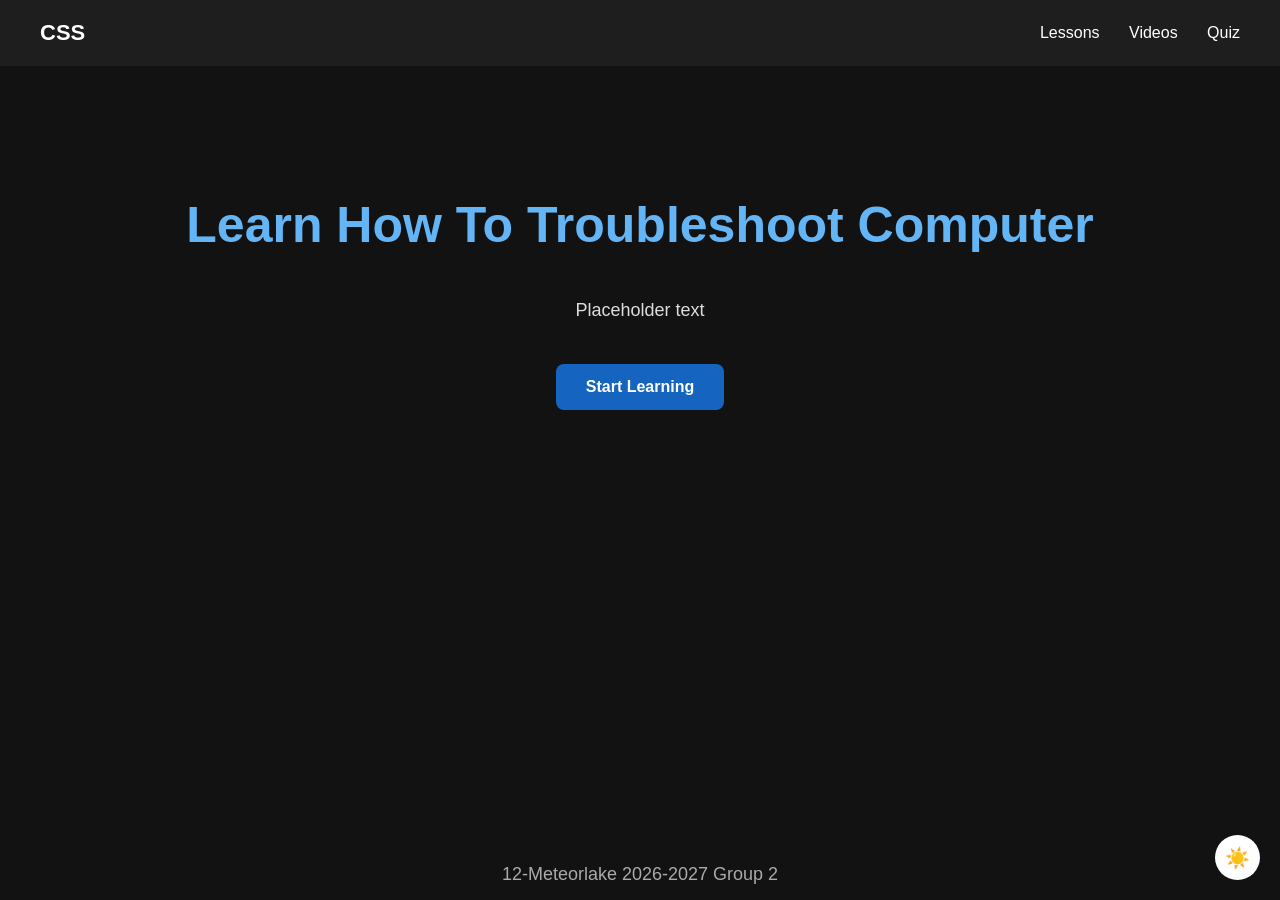
<file: index.html>
<!DOCTYPE html>
<html>
<head>
    <title>CSS NC II Guide</title>
    <link rel="stylesheet" href="styleofweb.css">
    <link rel="stylesheet" href="darkandlighttheme.css">
    <script src="darkandlighttheme.js" defer></script>
</head>

<body>
    <header>
        <a href="index.html" class="logo">CSS</a>

        <nav>
            <a href="T.S. Guide page.html">Lessons</a>
            <a href="#">Videos</a>
            <a href="#">Quiz</a>
        </nav>
    </header>

    <section class="hero">

        <h1>Learn How To Troubleshoot Computer</h1>

        <p>
            Placeholder text
        </p>

        <a href="T.S. Guide page.html" class="start-button">Start Learning</a>

    </section>

    <footer>
        12-Meteorlake 2026-2027 Group 2
    </footer>
      <button id="theme-button">🌙</button>

</body>
</html>
</file>
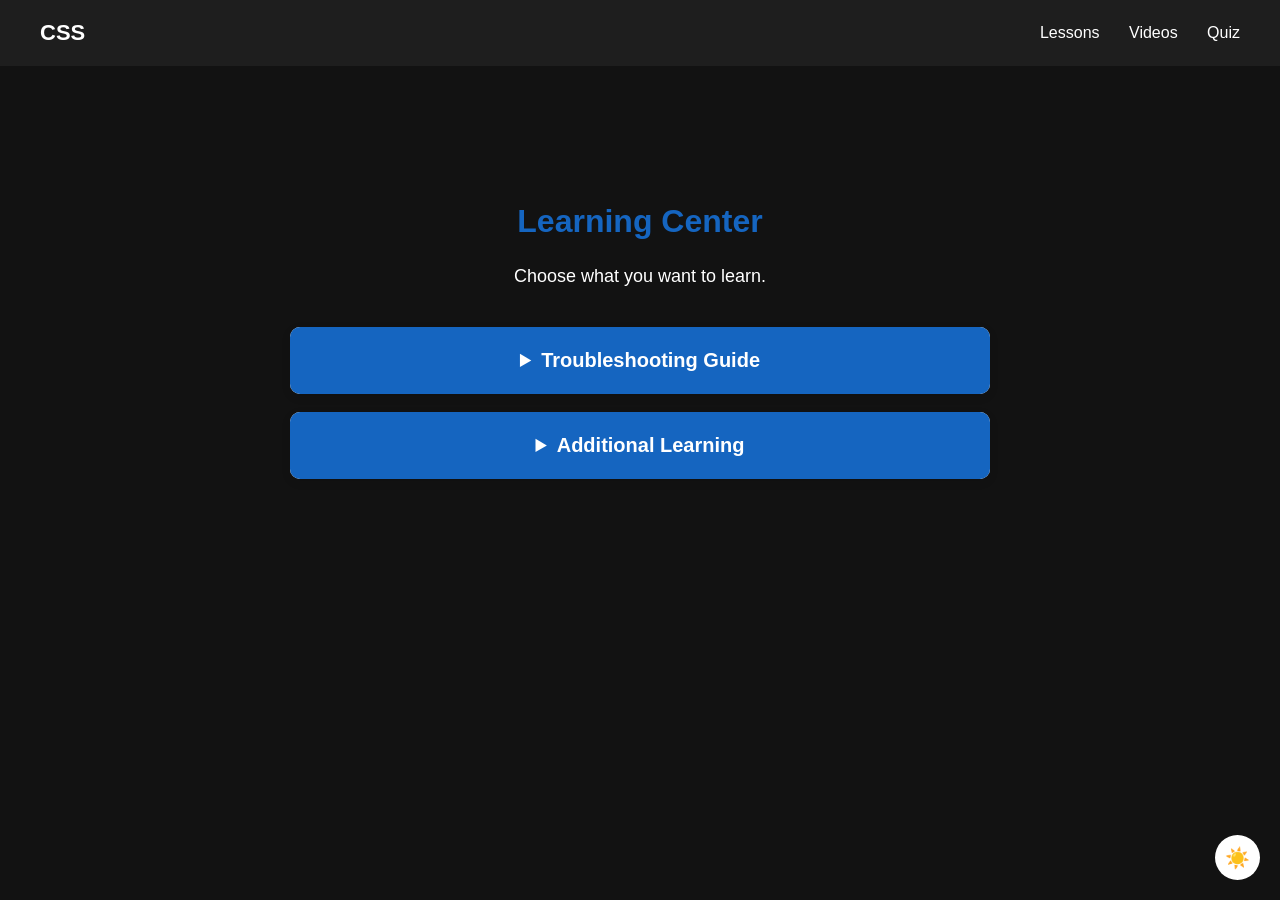
<file: T.S. Guide page.html>
<!DOCTYPE html>
<html>
<head>
    <title>Lessons - CSS NC II Guide</title>
    <link rel="stylesheet" href="styleofweb.css">
    <link rel="stylesheet" href="darkandlighttheme.css">
    <script src="script.js" defer></script>
  <script src="darkandlighttheme.js" defer></script>
</head>

<body>
<button id="theme-button">🌙</button>
    <header>
<a href="index.html" class="logo">CSS</a>

<nav>
    <a href="T.S. Guide page.html">Lessons</a>
    <a href="#">Videos</a>
    <a href="#">Quiz</a>
</nav>
    </header>
 
<section class="lessons">

    <h2>Learning Center</h2>
    <p>Choose what you want to learn.</p>

    <div class="learning-options">

        <details class="learning-group">
    <summary>Troubleshooting Guide</summary>

    <div class="learning-list">

        <details class="category">
            <summary>Hardware Problems</summary>

            <div class="problem-list">
                <a href="#">Computer Won't Turn On</a>
                <a href="#">No Display</a>
                <a href="#">Computer Is Slow</a>
                <a href="#">Keyboard or Mouse Not Working</a>
            </div>
        </details>

        <details class="category">
            <summary>Software Problems</summary>

            <div class="problem-list">
                <a href="#">Windows Problems</a>
            </div>
        </details>

        <details class="category">
            <summary>Network Problems</summary>

            <div class="problem-list">
                <a href="#">No Internet Connection</a>
                <a href="#">Network Problems</a>
            </div>
        </details>

    </div>
</details>

        <details class="learning-group">
            <summary>Additional Learning</summary>

            <div class="learning-list">
                <a href="#">Computer Assembly & Disassembly</a>
                <a href="#">Rufus + CMD Bootable Flash Drive</a>
                <a href="#">BIOS Setup</a>
                <a href="#">Windows Server 2019 Installation</a>
                <a href="#">OHS & Cleanliness</a>
                <a href="#">Networking</a>
            </div>
        </details>

    </div>

</section>
</file>
<file: styleofweb.css>
body {
    margin: 0;
    font-family: Arial, sans-serif;
    background-color: #f4f7fb;
    color: #222;
}

h1 {
    color: #1565c0;
    text-align: center;
    margin-top: 80px;
}

p {
    text-align: center;
    font-size: 18px;
}

header {
    background-color: #1565c0;
    color: white;
    padding: 20px 40px;
    display: flex;
    justify-content: space-between;
    align-items: center;
}

.logo {
    font-size: 22px;
    font-weight: bold;
    color: white;
    text-decoration: none;
}

nav a {
    color: white;
    text-decoration: none;
    margin-left: 25px;
    font-size: 16px;
}

nav a:hover {
    text-decoration: underline;
}
.hero {
    text-align: center;
    padding: 130px 40px;
}

.hero h1 {
    margin-top: 0;
    font-size: 50px;
}

.hero p {
    max-width: 700px;
    margin: 20px auto;
    line-height: 1.6;
}

.start-button {
    display: inline-block;
    margin-top: 20px;
    padding: 14px 30px;
    background-color: #1565c0;
    color: white;
    text-decoration: none;
    border-radius: 8px;
    font-weight: bold;
}

.start-button:hover {
    background-color: #0d47a1;
}
.lessons {
    text-align: center;
    padding: 110px 20px 70px;
}

.lessons h2 {
    font-size: 32px;
    color: #1565c0;
}

.lesson-container {
    display: flex;
    justify-content: center;
    flex-wrap: wrap;
    gap: 20px;
    margin-top: 30px;
}

.lesson-card {
    background-color: white;
    width: 250px;
    padding: 25px;
    border-radius: 10px;
    box-shadow: 0 3px 10px rgba(0, 0, 0, 0.1);
    transition: 0.2s;
}

.lesson-card:hover {
    transform: translateY(-5px);
}

.lesson-card a {
    color: #1565c0;
    text-decoration: none;
    font-weight: bold;
    font-size: 18px;
}

.lesson-card a:hover {
    text-decoration: underline;
}

.learning-options {
    max-width: 700px;
    margin: 40px auto;
}

.learning-group {
    background-color: white;
    margin-bottom: 18px;
    border-radius: 10px;
    box-shadow: 0 3px 10px rgba(0, 0, 0, 0.1);
    overflow: hidden;
}

.learning-group summary {
    padding: 22px;
    background-color: #1565c0;
    color: white;
    font-size: 20px;
    font-weight: bold;
    cursor: pointer;
}

.learning-list {
    display: flex;
    flex-direction: column;
    padding: 12px 20px;
    gap: 8px;
    max-height: 0;
    opacity: 0;
    overflow: hidden;
    transition: max-height 0.3s ease, opacity 0.3s ease;
}

.learning-list a {
    display: block;
    padding: 10px 14px;
    color: #1565c0;
    text-decoration: none;
    border-radius: 6px;
    background-color: #f4f7fb;
    border: 1px solid #d9e3f0;
    font-size: 15px;
    font-weight: bold;
    transition: 0.2s;
}

.learning-list a:hover {
    background-color: #e3edfb;
    transform: translateX(4px);
}

.learning-list a:hover {
    background-color: #e3edfb;
}
.category {
    margin: 10px 0;
}

.category summary {
    padding: 15px 20px;
    background-color: #e3edfb;
    color: #1565c0;
    border: 1px solid #1565c0;
    border-radius: 6px;
    cursor: pointer;
    font-weight: bold;
}
footer {
    text-align: center;
    padding: 15px;
    font-size: 14px;
    color: #666;
}
html, body {
    min-height: 100%;
}

body {
    min-height: 100vh;
    display: flex;
    flex-direction: column;
}

.hero {
    flex: 1;
}

footer {
    text-align: center;
    padding: 15px;
    font-size: 18px;
    color: #666;
}
#theme-button {
    position: fixed;
    bottom: 20px;
    right: 20px;
    z-index: 1000;

    width: 45px;
    height: 45px;
    border: none;
    border-radius: 50%;
    background-color: #333333;
    font-size: 20px;
    cursor: pointer;
}
</file>
<file: darkandlighttheme.css>
body.dark-mode {
    background-color: #121212;
    color: white;
}

body.dark-mode header {
    background-color: #1e1e1e;
}

body.dark-mode .hero h1 {
    color: #64b5f6;
}

body.dark-mode .hero p {
    color: #ddd;
}

body.dark-mode footer {
    color: #aaa;
}

body.dark-mode #theme-button {
    background-color: #333;
}
#theme-button {
    background-color: #333;
    color: white;
}

body.dark-mode #theme-button {
    background-color: white;
    color: black;
}
</file>
